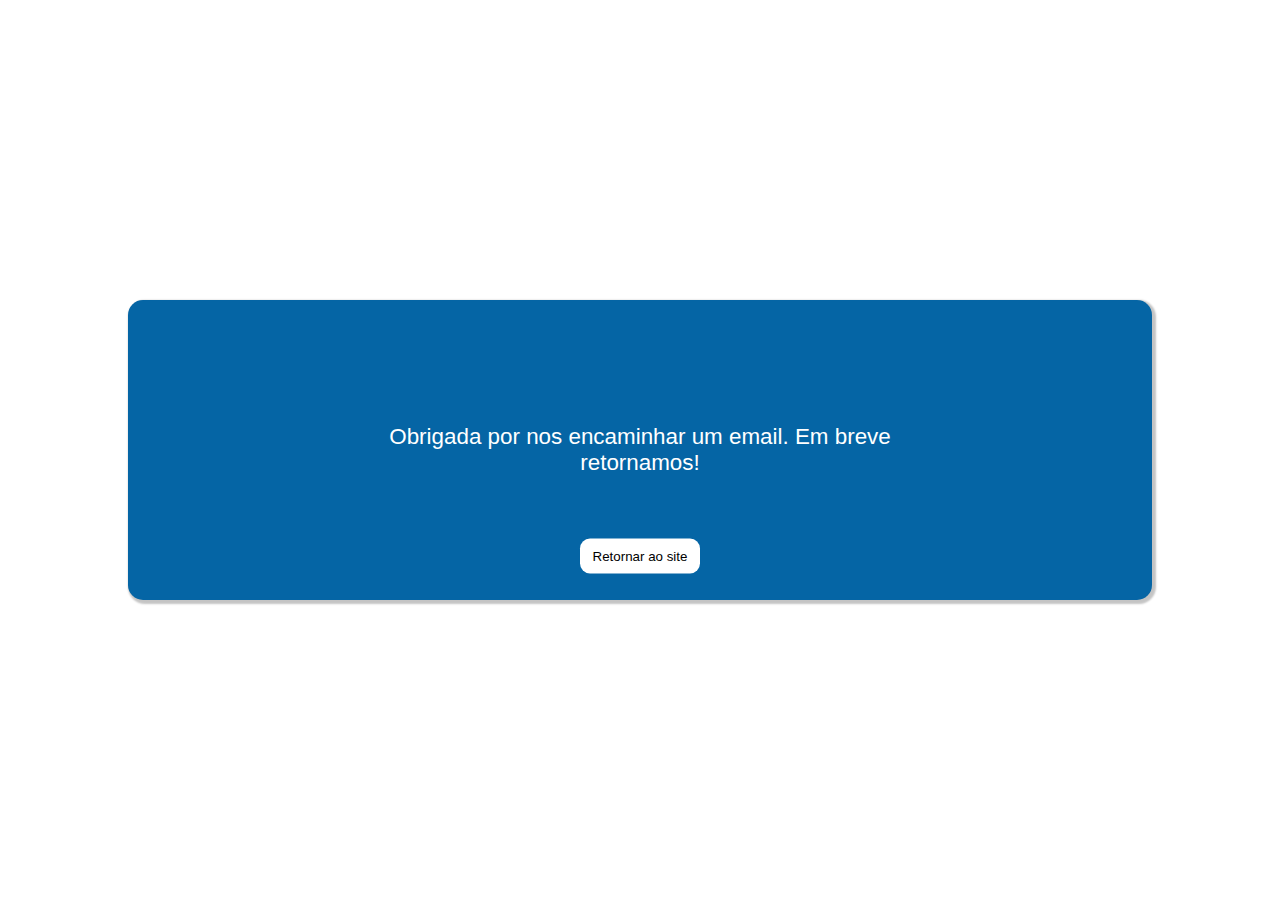
<file: agradecimento/agradecimento.html>
<!DOCTYPE html>
<html lang="pt-br">
<head>
    <meta charset="UTF-8">
    <meta name="viewport" content="width=device-width, initial-scale=1.0">
    <title>Agradecimento</title>
    <style>
        *{
            margin: 0px;
            padding: 0px;
        }
        body{
           font-family: Verdana, Geneva, Tahoma, sans-serif;
           color: white;
           font-size: 1.4em;
           text-align: center;
            width: 100%;
            height: 100%;
        }

        .main{
            position: relative;
            background-image: linear-gradient(45deg, rgb(255, 255, 255), rgb(231, 226, 226) 50%);
        }
        .central{
            position: absolute;
            top: 50%;
            left: 50%;
            transform: translate(-50%, -50%);
            width: 80%;
            height: 300px;
            background-color: rgb(5, 101, 165);
            border-radius: 15px;
            box-shadow: 2px 2px 2px 2px rgba(0, 0, 0, 0.233);
        }
        p{
            position: absolute;
            top: 50%;
            left: 50%;
            transform: translate(-50%,-50%);
        }
        button{
            position: absolute;
            top: 90%;
            left: 50%;
            border: none;
            height: 35px;
            width: 120px;
            border-radius: 10px;
            transform: translate(-50%, -90%);
            background-color: white;
            cursor: pointer;
        }
        button:hover{
            background-color: rgb(255, 166, 0);
            color: white;
        }
    </style>
</head>
<body>
    <main>
        <div class="central"><p>
            Obrigada por nos encaminhar um email. Em breve retornamos!
        </p>
    <a href="../index.html"><button>Retornar ao site</button></a></div>
    </main>
</body>
</html>
</file>
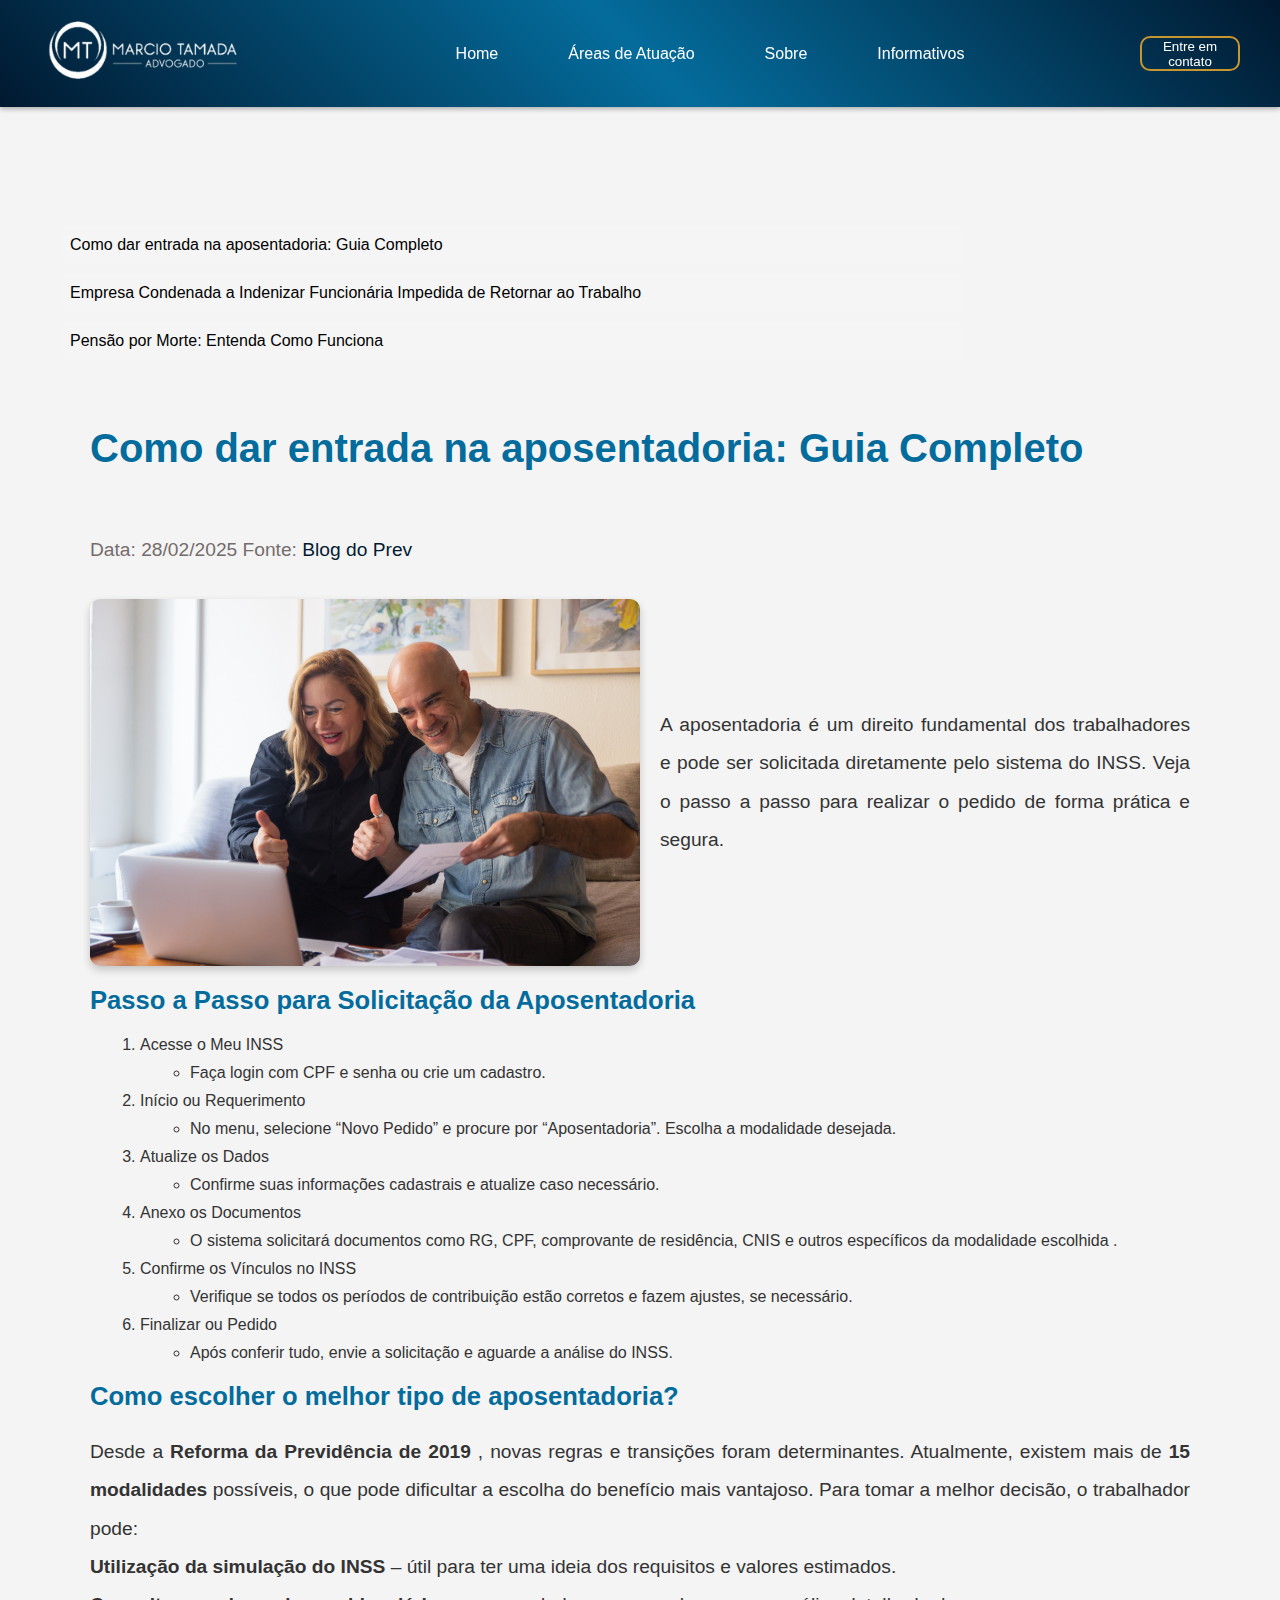
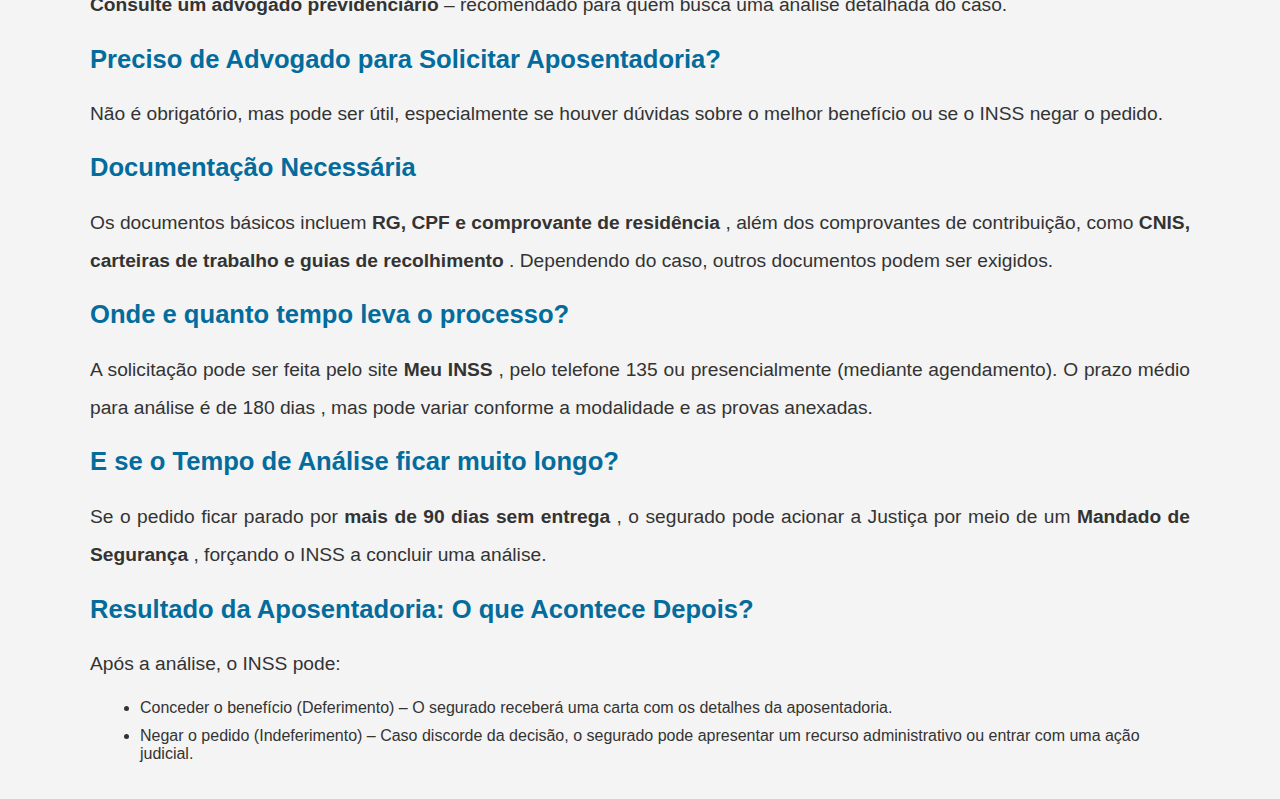
<file: blog/1.html>
<!DOCTYPE html>
<html lang="pt">
<head>
    <meta charset="UTF-8">
    <meta name="viewport" content="width=device-width, initial-scale=1.0">
    <title>Como dar entrada na aposentadoria: Guia Completo</title>
    <link rel="stylesheet" href="https://fonts.googleapis.com/css2?family=Material+Symbols+Outlined:opsz,wght,FILL,GRAD@24,400,0,0">
    <link rel="stylesheet" href="blog.css">
    <link rel="shortcut icon" href="../favicon.ico" type="image/x-icon">
</head>
<body>
  <header class="navbar">
    <div class="container">
      <a href="../index.html">
        <div class="logo"><img src="../imagens/logo.png" alt="Thais Souza"></div>
      </a>
      <button class="menu-toggle" id="menuToggle">
        <span></span>
        <span></span>
        <span></span>
      </button>
      
      <nav class="menu" id="menu">
        <ul>
          <li><a href="../index.html">Home</a></li>
          <li><a href="../index.html#atuacoes">Áreas de Atuação</a></li>
          <li style="display: none;"><a href="#escritorio">Escritório</a></li>
          <li><a href="../#cv-advogado">Sobre</a></li>
          <li><a href="../blog/blog.html">Informativos</a></li>
        </ul>
        <button class="close-btn" id="closeMenu">&times;</button>
      </nav>
      <a href="https://wa.link/l6dn9t" target="_blank"><button class="btn-whatsapp">Entre em contato</button></a>
    </div>
</header>

<!-- Barra lateral com links rápidos -->
<aside class="sidebar">

    <ul>
        <li><a href="1.html">Como dar entrada na aposentadoria: Guia Completo</a></li>
        <li><a href="2.html">Empresa Condenada a Indenizar Funcionária Impedida de Retornar ao Trabalho</a></li>
        <li><a href="3.html">Pensão por Morte: Entenda Como Funciona</a></li>
       
    </ul>
</aside>



      <div class="container">
        <h1>Como dar entrada na aposentadoria: Guia Completo</h1>
        <p class="data-fonte">Data: 28/02/2025 Fonte: <a href="https://previdenciarista.com/blog/saiba-como-dar-entrada-na-aposentadoria-passo-a-passo/" target="_blank">Blog do Prev</a></p>
        <div class="content">
            <img src="imagens/1.jpg" alt="aposentadoria">
            <div class="text">
                
                <p>A aposentadoria é um direito fundamental dos trabalhadores e pode ser solicitada diretamente pelo sistema do INSS. Veja o passo a passo para realizar o pedido de forma prática e segura.</p>
            </div>
        </div>
    
        <!-- Conteúdo aprofundado (inicialmente oculto) -->
        <div class="content-detalhado" id="conteudoDetalhado">
            
            
          <h2>Passo a Passo para Solicitação da Aposentadoria</h2>
          <ul class="sublista">
            <li>
              Acesse o Meu INSS
              <ul>
                <li>Faça login com CPF e senha ou crie um cadastro.</li>
              </ul>
            </li>

            <li>
              Início ou Requerimento
              <ul>
                <li>No menu, selecione “Novo Pedido” e procure por “Aposentadoria”. Escolha a modalidade desejada.</li>
              </ul>
            </li>

            <li>
              Atualize os Dados
              <ul>
                <li>Confirme suas informações cadastrais e atualize caso necessário.</li>
              </ul>
            </li>

            <li>
              Anexo os Documentos
              <ul >
                <li>O sistema solicitará documentos como RG, CPF, comprovante de residência, CNIS e outros específicos da modalidade escolhida .</li>
              </ul>
            </li>

            <li>
              Confirme os Vínculos no INSS
              <ul >
                <li>Verifique se todos os períodos de contribuição estão corretos e fazem ajustes, se necessário.</li>
              </ul>
            </li>

            <li>
              Finalizar ou Pedido
              <ul>
                <li>Após conferir tudo, envie a solicitação e aguarde a análise do INSS.</li>
              </ul>
            </li>

          </ul>

          <h2>Como escolher o melhor tipo de aposentadoria?</h2>

            <p>Desde a <strong>Reforma da Previdência de 2019</strong> , novas regras e transições foram determinantes. Atualmente, existem mais de <strong>15 modalidades</strong> possíveis, o que pode dificultar a escolha do benefício mais vantajoso. Para tomar a melhor decisão, o trabalhador pode:</p>

            <p><strong>Utilização da simulação do INSS</strong> – útil para ter uma ideia dos requisitos e valores estimados.</p>
            
            <p><strong>Consulte um advogado previdenciário</strong> – recomendado para quem busca uma análise detalhada do caso.</p>

            <h2>Preciso de Advogado para Solicitar Aposentadoria?</h2>

            <p>Não é obrigatório, mas pode ser útil, especialmente se houver dúvidas sobre o melhor benefício ou se o INSS negar o pedido.</p>

            <h2>Documentação Necessária</h2>

            <p>Os documentos básicos incluem<strong> RG, CPF e comprovante de residência </strong>, além dos comprovantes de contribuição, como<strong> CNIS, carteiras de trabalho e guias de recolhimento</strong> . Dependendo do caso, outros documentos podem ser exigidos.</p>

            <h2>Onde e quanto tempo leva o processo?</h2>

            <p>A solicitação pode ser feita pelo site <strong>Meu INSS</strong> , pelo telefone 135 ou presencialmente (mediante agendamento). O prazo médio para análise é de 180 dias , mas pode variar conforme a modalidade e as provas anexadas.</p>

            <h2>E se o Tempo de Análise ficar muito longo?</h2>

            <p>Se o pedido ficar parado por <strong>mais de 90 dias sem entrega </strong>, o segurado pode acionar a Justiça por meio de um <strong>Mandado de Segurança</strong> , forçando o INSS a concluir uma análise.</p>

            <h2>Resultado da Aposentadoria: O que Acontece Depois?</h2>
            <p>Após a análise, o INSS pode:</p>
            <ul>
              <li>Conceder o benefício (Deferimento) – O segurado receberá uma carta com os detalhes da aposentadoria.</li>
              <li>Negar o pedido (Indeferimento) – Caso discorde da decisão, o segurado pode apresentar um recurso administrativo ou entrar com uma ação judicial.</li>
            </ul>

    </div>
    

    <script src="jsblog.js"></script>
</body>
</html>
</file>
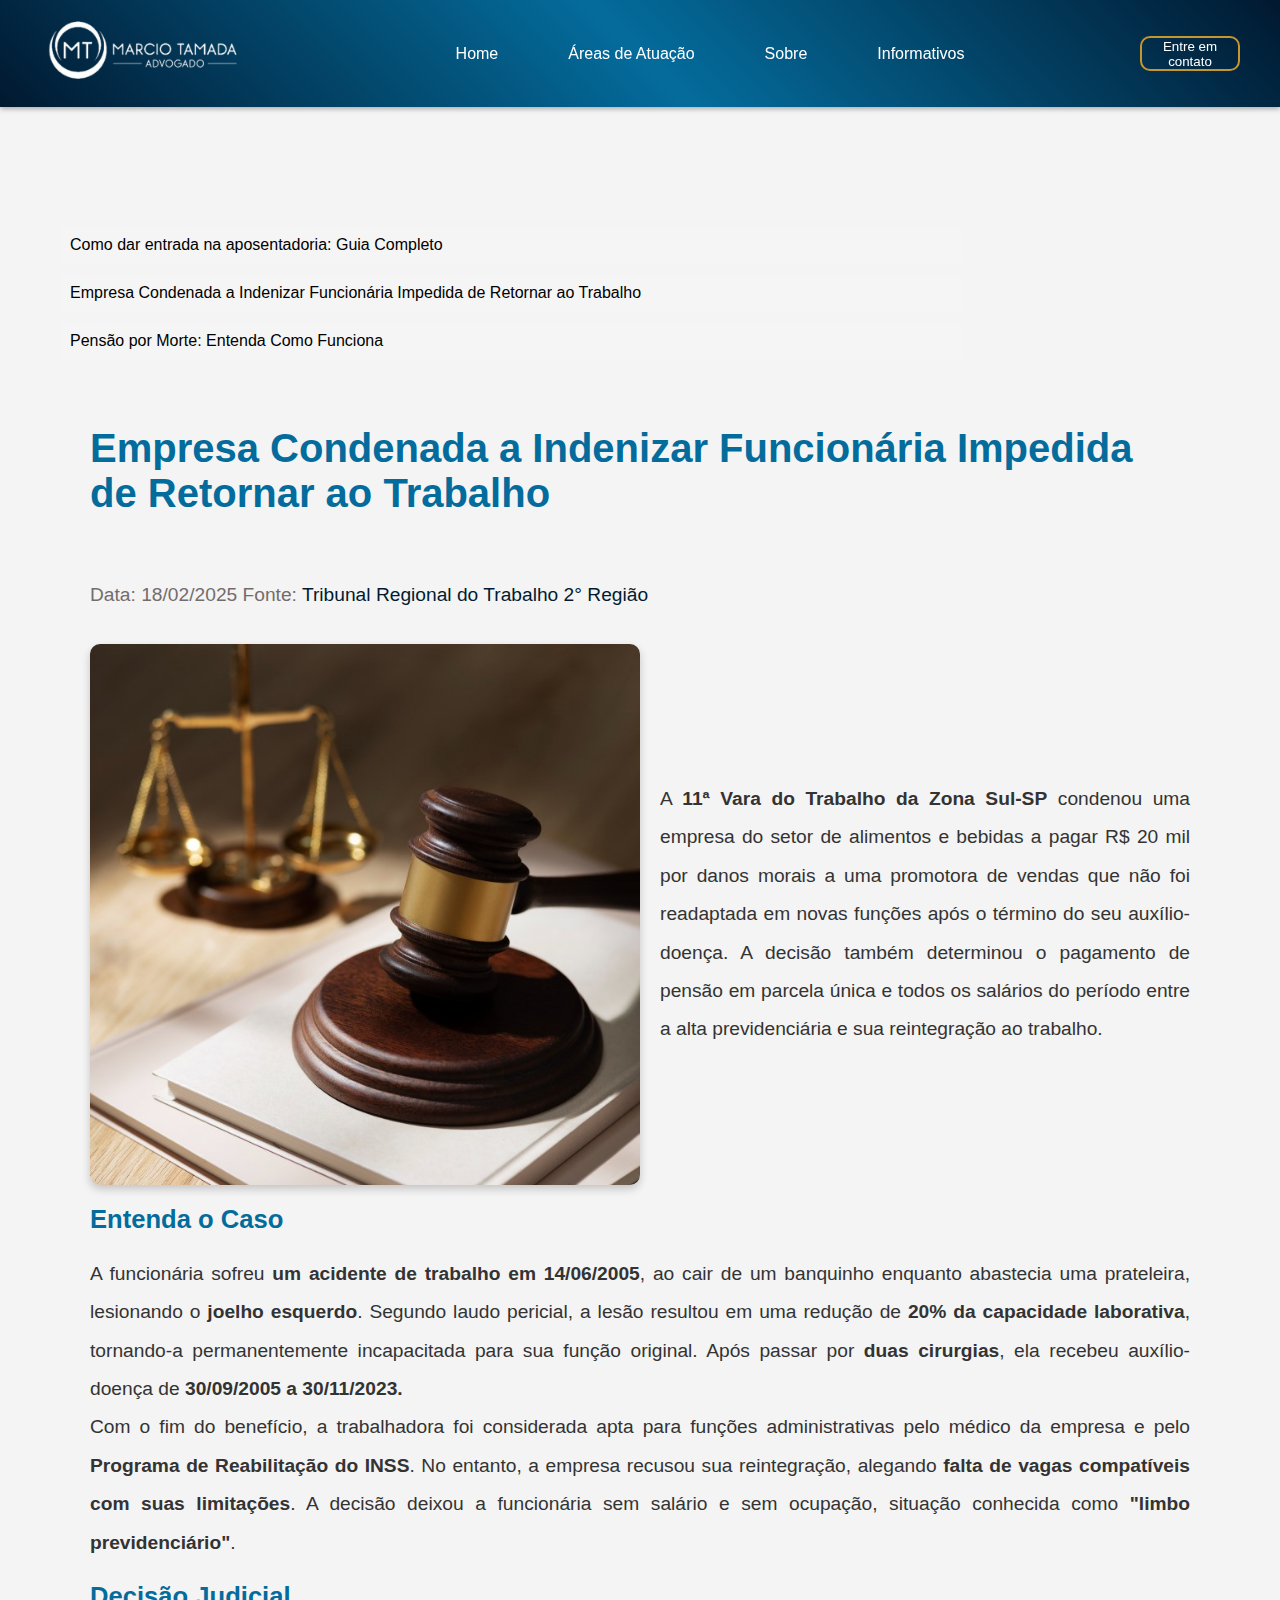
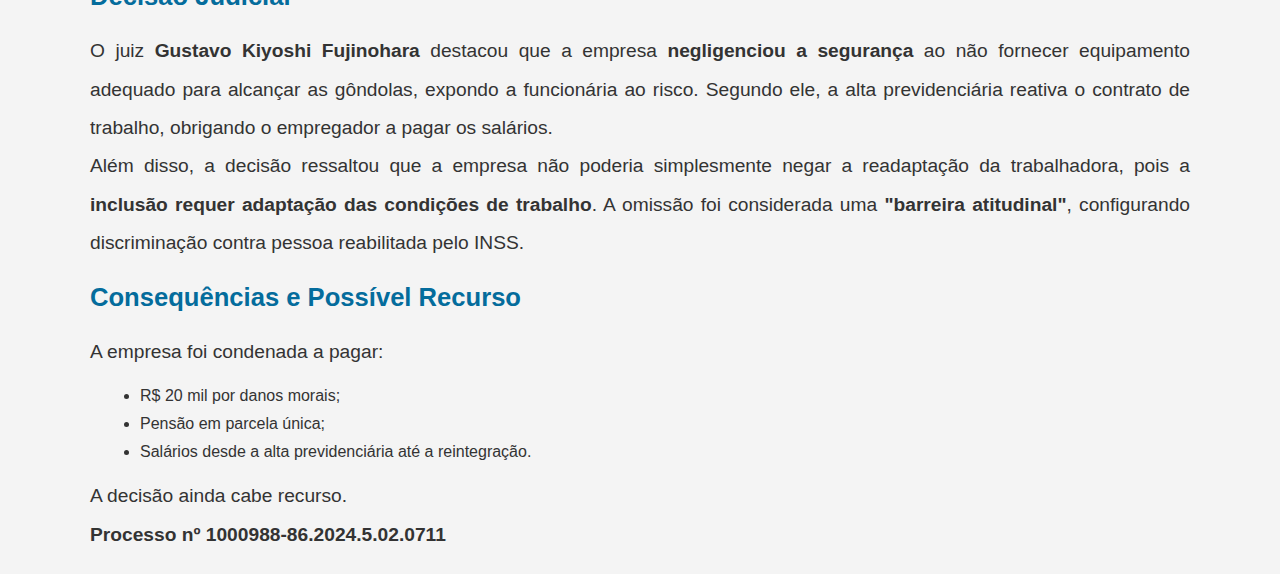
<file: blog/2.html>
<!DOCTYPE html>
<html lang="pt">
<head>
    <meta charset="UTF-8">
    <meta name="viewport" content="width=device-width, initial-scale=1.0">
    <title>Empresa Condenada a Indenizar Funcionária Impedida de Retornar ao Trabalho</title>
    <link rel="stylesheet" href="https://fonts.googleapis.com/css2?family=Material+Symbols+Outlined:opsz,wght,FILL,GRAD@24,400,0,0">
    <link rel="stylesheet" href="blog.css">
    <link rel="shortcut icon" href="../favicon.ico" type="image/x-icon">
</head>
<body>
  <header class="navbar">
    <div class="container">
      <a href="../index.html">
        <div class="logo"><img src="../imagens/logo.png" alt="Thais Souza"></div>
      </a>
      <button class="menu-toggle" id="menuToggle">
        <span></span>
        <span></span>
        <span></span>
      </button>
      
      <nav class="menu" id="menu">
        <ul>
          <li><a href="../index.html">Home</a></li>
          <li><a href="../index.html#atuacoes">Áreas de Atuação</a></li>
          <li style="display: none;"><a href="#escritorio">Escritório</a></li>
          <li><a href="../#cv-advogado">Sobre</a></li>
          <li><a href="../blog/blog.html">Informativos</a></li>
        </ul>
        <button class="close-btn" id="closeMenu">&times;</button>
      </nav>
      <a href="https://wa.link/l6dn9t" target="_blank"><button class="btn-whatsapp">Entre em contato</button></a>
    </div>
</header>

<!-- Barra lateral com links rápidos -->
<aside class="sidebar">

  <ul>
    <li><a href="1.html">Como dar entrada na aposentadoria: Guia Completo</a></li>
    <li><a href="2.html">Empresa Condenada a Indenizar Funcionária Impedida de Retornar ao Trabalho</a></li>
    <li><a href="3.html">Pensão por Morte: Entenda Como Funciona</a></li>
   
</ul>
</aside>



      <div class="container">
        <h1>Empresa Condenada a Indenizar Funcionária Impedida de Retornar ao Trabalho</h1>
        <p class="data-fonte">Data: 18/02/2025 Fonte: <a href="https://ww2.trt2.jus.br/noticias/noticias/noticia/profissional-impedida-de-retornar-ao-trabalho-apos-alta-previdenciaria-deve-ser-indenizada" target="_blank">Tribunal Regional do Trabalho 2° Região</a></p>
        <div class="content">
            <img src="imagens/2.jpg" alt="empresa condenada a indenização">
            <div class="text">
                
                <p>A <strong>11ª Vara do Trabalho da Zona Sul-SP</strong> condenou uma empresa do setor de alimentos e bebidas a pagar R$ 20 mil por danos morais a uma promotora de vendas que não foi readaptada em novas funções após o término do seu auxílio-doença. A decisão também determinou o pagamento de pensão em parcela única e todos os salários do período entre a alta previdenciária e sua reintegração ao trabalho.

                </p>
            </div>
        </div>
    
        <!-- Conteúdo aprofundado (inicialmente oculto) -->
        <div class="content-detalhado" id="conteudoDetalhado">
            
            
          <h2>Entenda o Caso</h2>

            <p>A funcionária sofreu <strong>um acidente de trabalho em 14/06/2005</strong>, ao cair de um banquinho enquanto abastecia uma prateleira, lesionando o <strong>joelho esquerdo</strong>. Segundo laudo pericial, a lesão resultou em uma redução de <strong>20% da capacidade laborativa</strong>, tornando-a permanentemente incapacitada para sua função original. Após passar por <strong>duas cirurgias</strong>, ela recebeu auxílio-doença de <strong>30/09/2005 a 30/11/2023.</strong></p>

            <p>Com o fim do benefício, a trabalhadora foi considerada apta para funções administrativas pelo médico da empresa e pelo <strong>Programa de Reabilitação do INSS</strong>. No entanto, a empresa recusou sua reintegração, alegando <strong>falta de vagas compatíveis com suas limitações</strong>. A decisão deixou a funcionária sem salário e sem ocupação, situação conhecida como<strong> "limbo previdenciário"</strong>.</p>
            
        

            <h2>Decisão Judicial</h2>

            <p>O juiz <strong>Gustavo Kiyoshi Fujinohara</strong> destacou que a empresa <strong>negligenciou a segurança</strong> ao não fornecer equipamento adequado para alcançar as gôndolas, expondo a funcionária ao risco. Segundo ele, a alta previdenciária reativa o contrato de trabalho, obrigando o empregador a pagar os salários.</p>


            <p>Além disso, a decisão ressaltou que a empresa não poderia simplesmente negar a readaptação da trabalhadora, pois a <strong>inclusão requer adaptação das condições de trabalho</strong>. A omissão foi considerada uma <strong>"barreira atitudinal"</strong>, configurando discriminação contra pessoa reabilitada pelo INSS.</p>

            <h2>Consequências e Possível Recurso</h2>

            <p>A empresa foi condenada a pagar:</p>

            <ul>
              <li>R$ 20 mil por danos morais;</li>
              <li>Pensão em parcela única;</li>
              <li>Salários desde a alta previdenciária até a reintegração.</li>
            </ul>
            <p>A decisão ainda cabe recurso.</p>
            <p><strong>Processo nº 1000988-86.2024.5.02.0711</strong></p>
    </div>
    

    <script src="jsblog.js"></script>
</body>
</html>
</file>
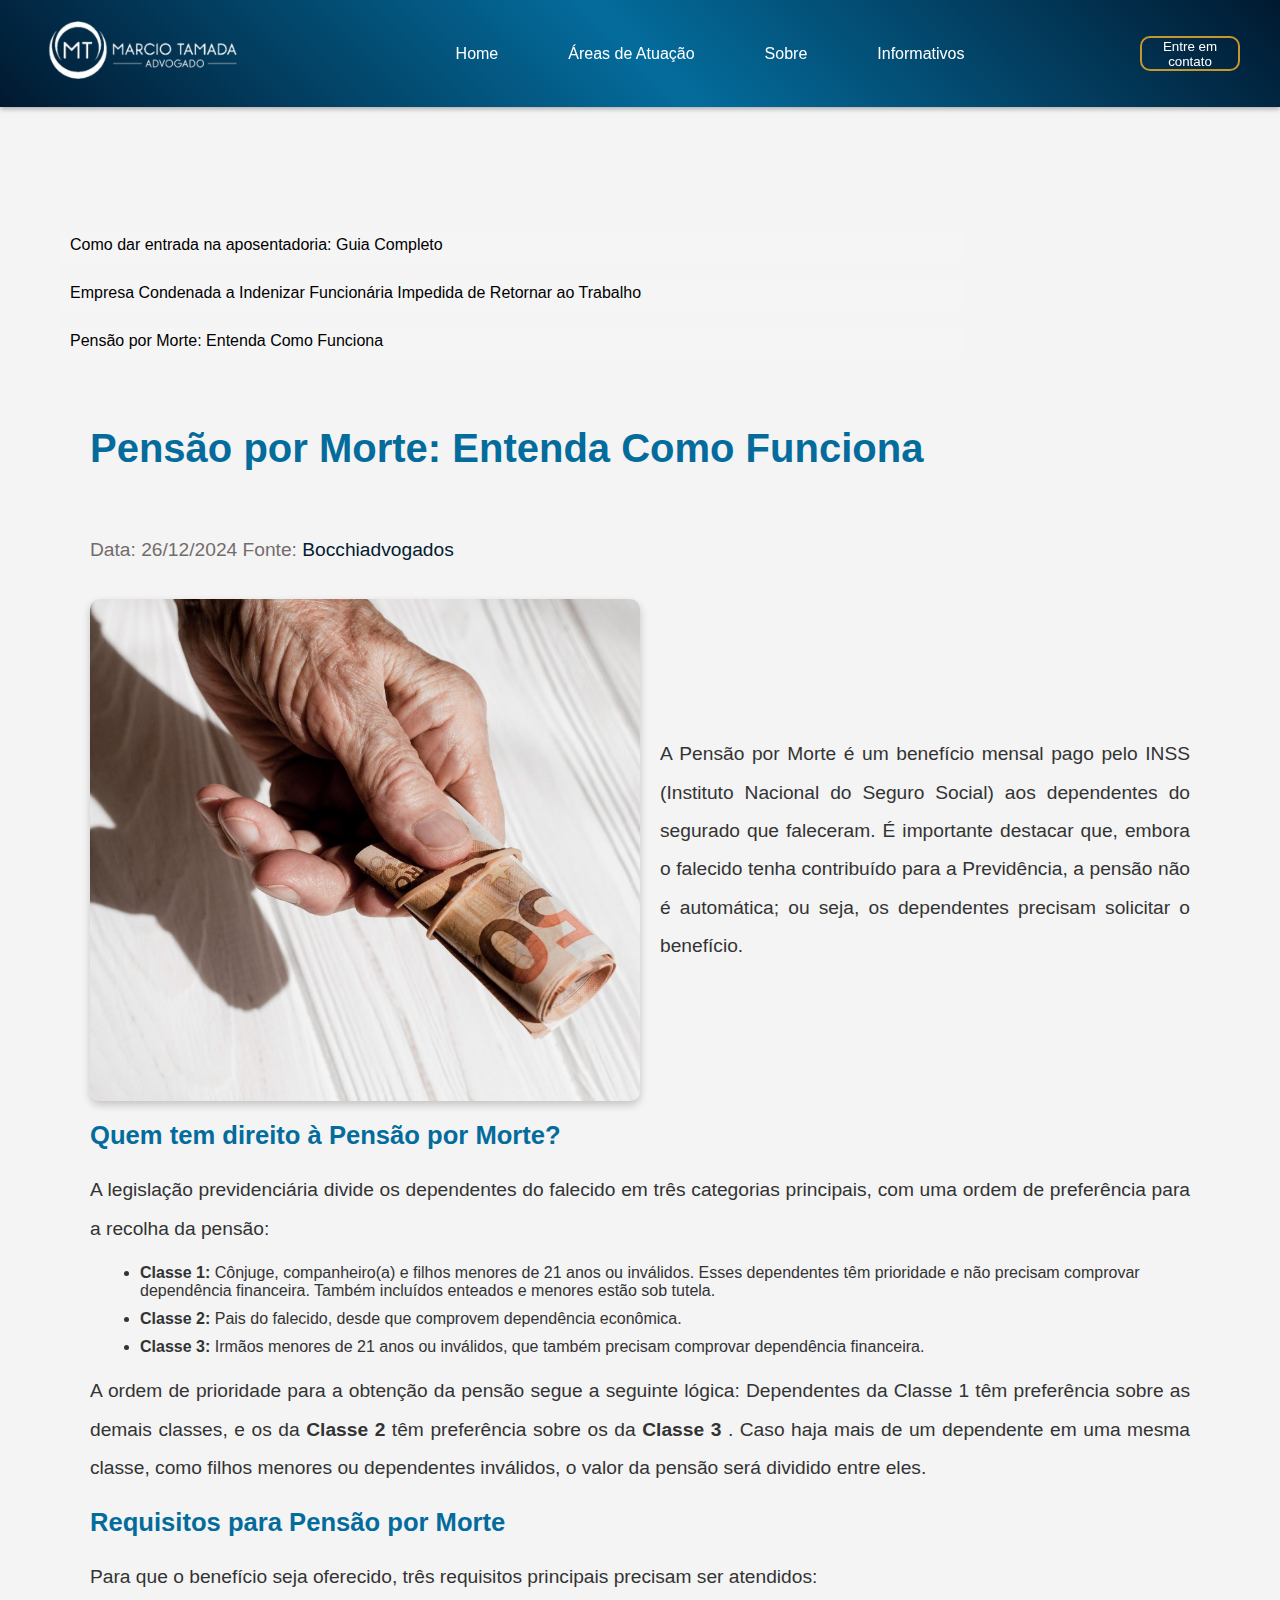
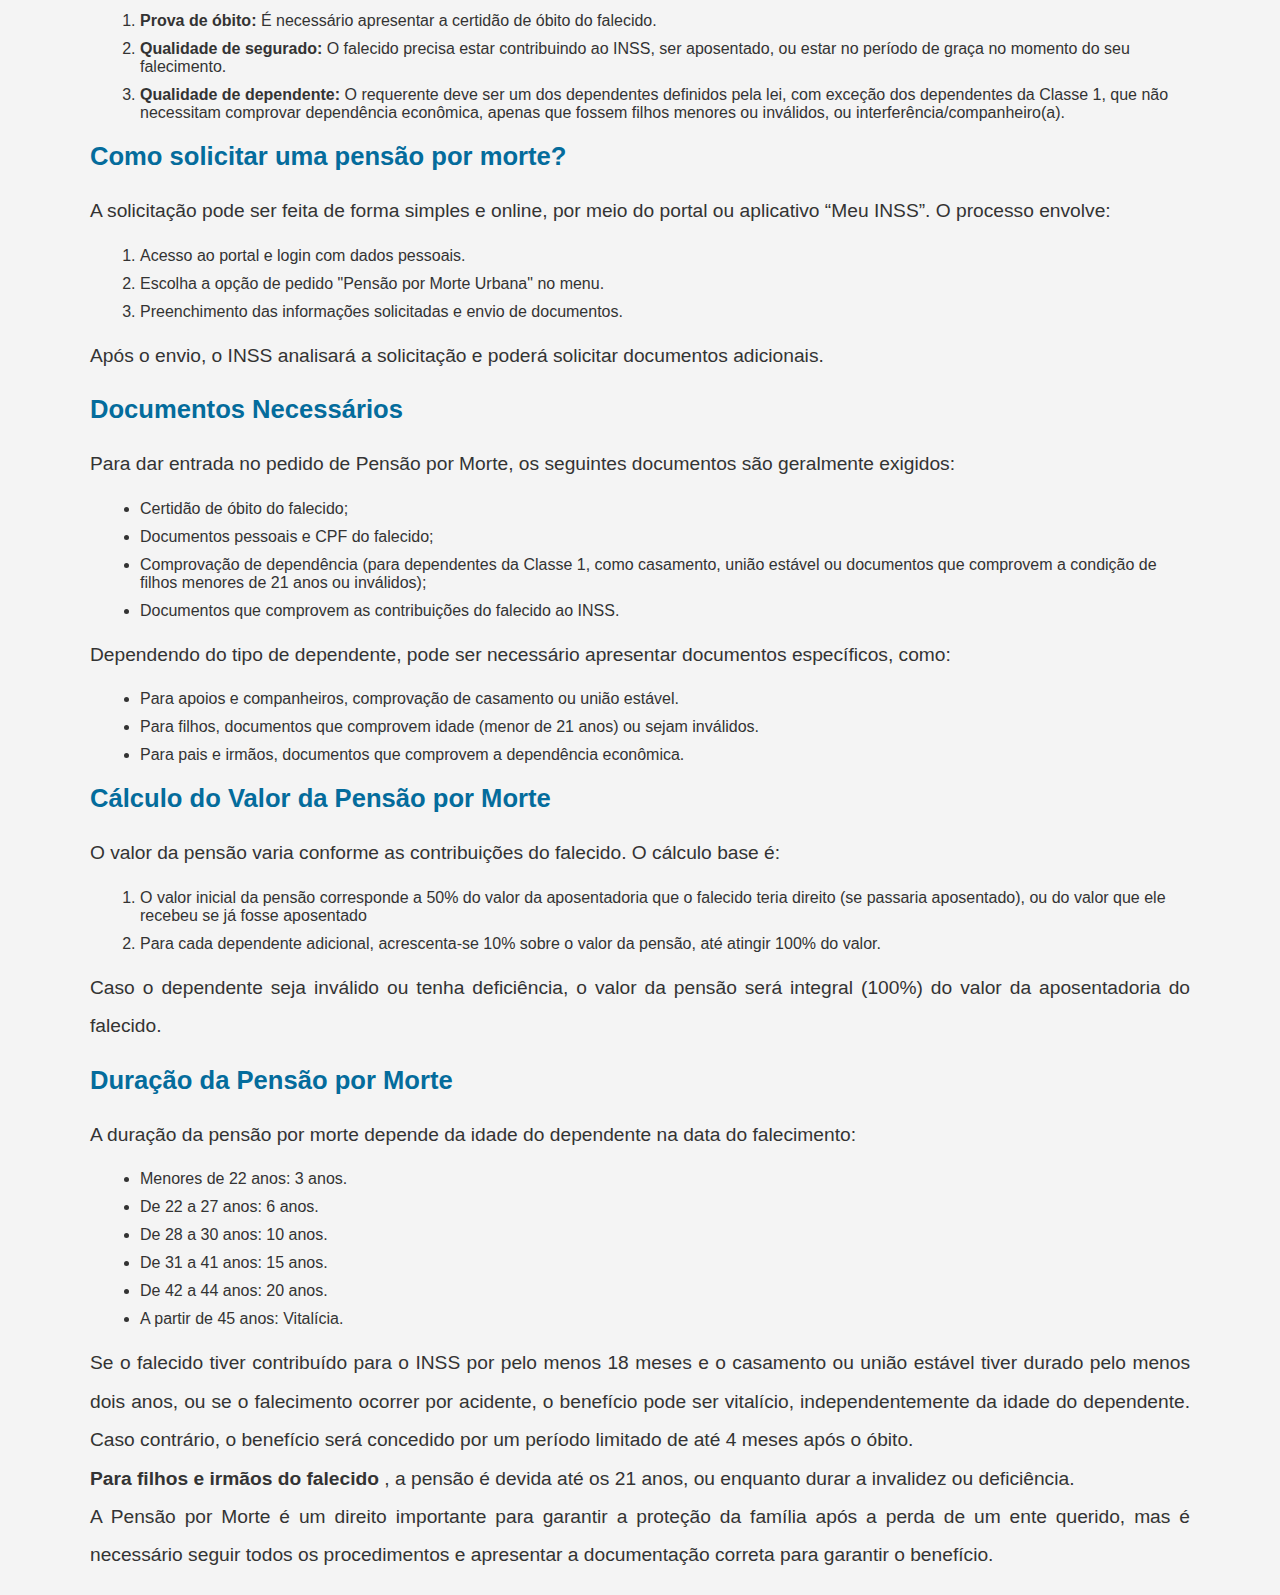
<file: blog/3.html>
<!DOCTYPE html>
<html lang="pt">
<head>
    <meta charset="UTF-8">
    <meta name="viewport" content="width=device-width, initial-scale=1.0">
    <title>Pensão por Morte: Entenda Como Funciona</title>
    <link rel="stylesheet" href="https://fonts.googleapis.com/css2?family=Material+Symbols+Outlined:opsz,wght,FILL,GRAD@24,400,0,0">
    <link rel="stylesheet" href="blog.css">
    <link rel="shortcut icon" href="../favicon.ico" type="image/x-icon">
</head>
<body>
  <header class="navbar">
    <div class="container">
      <a href="../index.html">
        <div class="logo"><img src="../imagens/logo.png" alt="Thais Souza"></div>
      </a>
      <button class="menu-toggle" id="menuToggle">
        <span></span>
        <span></span>
        <span></span>
      </button>
      
      <nav class="menu" id="menu">
        <ul>
          <li><a href="../index.html">Home</a></li>
          <li><a href="../index.html#atuacoes">Áreas de Atuação</a></li>
          <li style="display: none;"><a href="#escritorio">Escritório</a></li>
          <li><a href="../#cv-advogado">Sobre</a></li>
          <li><a href="../blog/blog.html">Informativos</a></li>
        </ul>
        <button class="close-btn" id="closeMenu">&times;</button>
      </nav>
      <a href="https://wa.link/l6dn9t" target="_blank"><button class="btn-whatsapp">Entre em contato</button></a>
    </div>
</header>

<!-- Barra lateral com links rápidos -->
<aside class="sidebar">

  <ul>
    <li><a href="1.html">Como dar entrada na aposentadoria: Guia Completo</a></li>
    <li><a href="2.html">Empresa Condenada a Indenizar Funcionária Impedida de Retornar ao Trabalho</a></li>
    <li><a href="3.html">Pensão por Morte: Entenda Como Funciona</a></li>
   
</ul>
</aside>



      <div class="container">
        <h1>Pensão por Morte: Entenda Como Funciona</h1>
        <p class="data-fonte">Data: 26/12/2024 Fonte: <a href="https://bocchiadvogados.com.br/pensao-por-morte/" target="_blank">Bocchiadvogados</a></p>
        <div class="content">
            <img src="imagens/3.jpg" alt="pensão por morte">
            <div class="text">
                
                <p>A Pensão por Morte é um benefício mensal pago pelo INSS (Instituto Nacional do Seguro Social) aos dependentes do segurado que faleceram. É importante destacar que, embora o falecido tenha contribuído para a Previdência, a pensão não é automática; ou seja, os dependentes precisam solicitar o benefício.

                </p>
            </div>
        </div>
    
        <!-- Conteúdo aprofundado (inicialmente oculto) -->
        <div class="content-detalhado" id="conteudoDetalhado">
            
            
          <h2>Quem tem direito à Pensão por Morte?</h2>

            <p>A legislação previdenciária divide os dependentes do falecido em três categorias principais, com uma ordem de preferência para a recolha da pensão:</p>

            <ul>
              <li><strong>Classe 1:</strong> Cônjuge, companheiro(a) e filhos menores de 21 anos ou inválidos. Esses dependentes têm prioridade e não precisam comprovar dependência financeira. Também incluídos enteados e menores estão sob tutela.</li>
              <li><strong>Classe 2:</strong> Pais do falecido, desde que comprovem dependência econômica.</li>
              <li><strong>Classe 3:</strong> Irmãos menores de 21 anos ou inválidos, que também precisam comprovar dependência financeira.</li>
            </ul>

            <p>A ordem de prioridade para a obtenção da pensão segue a seguinte lógica: Dependentes da <stronf>Classe 1 </stronf>têm preferência sobre as demais classes, e os da <strong>Classe 2</strong> têm preferência sobre os da <strong>Classe 3</strong> . Caso haja mais de um dependente em uma mesma classe, como filhos menores ou dependentes inválidos, o valor da pensão será dividido entre eles.</p>
            
        

            <h2>Requisitos para Pensão por Morte</h2>

            <p>Para que o benefício seja oferecido, três requisitos principais precisam ser atendidos:</p>

            <ul class="sublista">
              <li><strong>Prova de óbito:</strong> É necessário apresentar a certidão de óbito do falecido.</li>
              <li><strong>Qualidade de segurado:</strong> O falecido precisa estar contribuindo ao INSS, ser aposentado, ou estar no período de graça no momento do seu falecimento.</li>
              <li><strong>Qualidade de dependente: </strong>O requerente deve ser um dos dependentes definidos pela lei, com exceção dos dependentes da Classe 1, que não necessitam comprovar dependência econômica, apenas que fossem filhos menores ou inválidos, ou interferência/companheiro(a).</li>
            </ul>

            <h2>Como solicitar uma pensão por morte?</h2>
            <p>A solicitação pode ser feita de forma simples e online, por meio do portal ou aplicativo “Meu INSS”. O processo envolve:</p>

            <ul class="sublista">
              <li>Acesso ao portal e login com dados pessoais.</li>
              <li>Escolha a opção de pedido "Pensão por Morte Urbana" no menu.</li>
              <li>Preenchimento das informações solicitadas e envio de documentos.</li>
            </ul>

            <p>Após o envio, o INSS analisará a solicitação e poderá solicitar documentos adicionais.</p>

            <h2>Documentos Necessários</h2>

            <p>Para dar entrada no pedido de Pensão por Morte, os seguintes documentos são geralmente exigidos:</p>

            <ul>
              <li>Certidão de óbito do falecido;</li>
              <li>Documentos pessoais e CPF do falecido;</li>
              <li>Comprovação de dependência (para dependentes da Classe 1, como casamento, união estável ou documentos que comprovem a condição de filhos menores de 21 anos ou inválidos);</li>
              <li>Documentos que comprovem as contribuições do falecido ao INSS.</li>
            </ul>

            <p>Dependendo do tipo de dependente, pode ser necessário apresentar documentos específicos, como:</p>

            <ul>
              <li>Para apoios e companheiros, comprovação de casamento ou união estável.</li>
              <li>Para filhos, documentos que comprovem idade (menor de 21 anos) ou sejam inválidos.</li>
              <li>Para pais e irmãos, documentos que comprovem a dependência econômica.</li>
            </ul>

            <h2>Cálculo do Valor da Pensão por Morte</h2>
            <p>O valor da pensão varia conforme as contribuições do falecido. O cálculo base é:</p>
            <ul class="sublista">
              <li>O valor inicial da pensão corresponde a 50% do valor da aposentadoria que o falecido teria direito (se passaria aposentado), ou do valor que ele recebeu se já fosse aposentado</li>
              <li>Para cada dependente adicional, acrescenta-se 10% sobre o valor da pensão, até atingir 100% do valor.</li>
            </ul>

            <p>Caso o dependente seja inválido ou tenha deficiência, o valor da pensão será integral (100%) do valor da aposentadoria do falecido.</p>

            <h2>Duração da Pensão por Morte</h2>

            <p>A duração da pensão por morte depende da idade do dependente na data do falecimento:</p>

            

            <ul>
              <li>Menores de 22 anos: 3 anos.</li>
              <li>De 22 a 27 anos: 6 anos.</li>
              <li>De 28 a 30 anos: 10 anos.</li>
              <li>De 31 a 41 anos: 15 anos.</li>
              <li>De 42 a 44 anos: 20 anos.</li>
              <li>A partir de 45 anos: Vitalícia.</li>
            </ul>
            <p>Se o falecido tiver contribuído para o INSS por pelo menos 18 meses e o casamento ou união estável tiver durado pelo menos dois anos, ou se o falecimento ocorrer por acidente, o benefício pode ser vitalício, independentemente da idade do dependente. Caso contrário, o benefício será concedido por um período limitado de até 4 meses após o óbito.</p>

            <p><strong>Para filhos e irmãos do falecido </strong>, a pensão é devida até os 21 anos, ou enquanto durar a invalidez ou deficiência.</p>
            <p>A Pensão por Morte é um direito importante para garantir a proteção da família após a perda de um ente querido, mas é necessário seguir todos os procedimentos e apresentar a documentação correta para garantir o benefício.</p>
    </div>
    

    <script src="jsblog.js"></script>
</body>
</html>
</file>
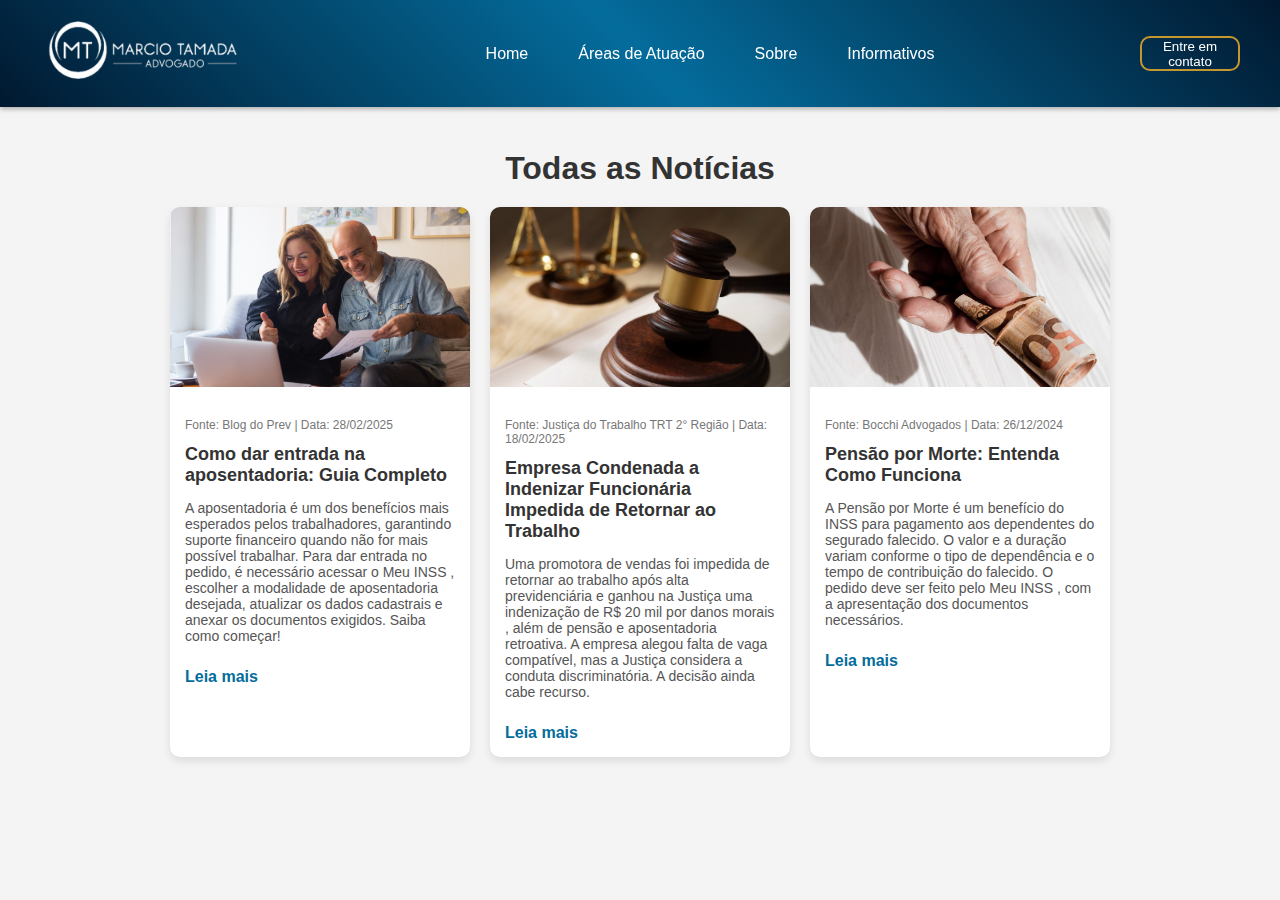
<file: blog/blog.html>
<!DOCTYPE html>
<html lang="pt">
<head>
    <meta charset="UTF-8">
    <meta name="viewport" content="width=device-width, initial-scale=1.0">
    <title>Blog</title>
    <link rel="stylesheet" href="https://fonts.googleapis.com/css2?family=Material+Symbols+Outlined:opsz,wght,FILL,GRAD@24,400,0,0">
    <link rel="shortcut icon" href="../favicon.ico" type="image/x-icon">
    <style>
      /* Estilo global */
body {
    font-family: 'Roboto', sans-serif;
    background: #f4f4f4;
    color: #333;
    margin: 0;
    padding-top: 80px;
}

/* Menu com fundo transparente por padrão */

header.navbar {
    position: fixed;
    top: 0;
    width: 100%;
    background-image: linear-gradient(45deg,#011930, #046c9c, #011930 );
    color: white;
    z-index: 1000;
    box-shadow: 0 2px 5px rgba(0, 0, 0, 0.3);
  }
  
  header .container {
    display: flex;
    justify-content: space-between;
    align-items: center;
    padding: 10px 20px;
    max-width: 1200px;
    margin: auto;
  }
  
  .logo img{
    width: 200px;
  }
  nav.menu .close-btn {
    display: block;
  }
  nav.menu {
    display: flex;
  }
  
  nav.menu ul {
    list-style: none;
    display: flex;
    gap: 50px;
  }
  
  nav.menu ul li a {
    text-decoration: none;
    color: white;
    font-size: 1rem;
    transition: color 0.3s ease;
    position: relative;
  }
  
  nav.menu ul li a::after {
    content: "";
    position: absolute;
    left: 0;
    bottom: -5px;
    width: 0%;
    height: 2px;
    background: #c7972f;
    transition: width 0.3s ease;
  }
  
  nav.menu ul li a:hover::after {
    width: 100%;
  }
  
  nav.menu ul li a:hover {
    color: #c7972f;
  }
  
  /* Botão de menu (Hamburger) */
  .menu-toggle {
    display: none;
    flex-direction: column;
    gap: 5px;
    cursor: pointer;
    background: transparent;
    border: none;
  }
  
  .menu-toggle span {
    width: 25px;
    height: 3px;
    background: white;
    transition: all 0.3s ease;
  }
  
  /* Efeitos no botão */
  .menu-toggle.open span:nth-child(1) {
    transform: rotate(45deg) translate(5px, 5px);
  }
  
  .menu-toggle.open span:nth-child(2) {
    opacity: 0;
  }
  
  .menu-toggle.open span:nth-child(3) {
    transform: rotate(-45deg) translate(5px, -5px);
  }
  
  /* Botão de fechar no menu */
  nav.menu .close-btn {
    position: absolute;
    top: 20px;
    right: 20px;
    background: none;
    border: none;
    color: #fff;
    font-size: 2rem;
    cursor: pointer;
    display: none;
    z-index: 1001;
  }
  
  /* Responsividade */
  @media (max-width: 768px) {
    .menu-toggle {
      display: flex;
    }
  
    nav.menu {
      position: fixed;
      top: 0;
      left: -100%;
      height: 100vh;
      width: 100%;
      background: rgba(0, 0, 0, 0.95);
      flex-direction: column;
      justify-content: center;
      align-items: center;
      transition: all 0.5s ease;
    }
  
    nav.menu.active {
      left: 0;
    }
  
    nav.menu ul {
      flex-direction: column;
      gap: 20px;
    }
  
    nav.menu ul li {
      opacity: 0;
      transform: translateY(30px);
      animation: fadeIn 0.5s ease forwards;
    }
  
    nav.menu ul li:nth-child(1) {
      animation-delay: 0.3s;
    }
  
    nav.menu ul li:nth-child(2) {
      animation-delay: 0.5s;
    }
  
    nav.menu ul li:nth-child(3) {
      animation-delay: 0.7s;
    }
  
    nav.menu ul li:nth-child(4) {
      animation-delay: 0.9s;
    }
  
    /* Mostrar o botão de fechar no menu ativo */
    nav.menu .close-btn {
      display: block;
    }
  }
  
  /* Animação de fade-in */
  @keyframes fadeIn {
    to {
      opacity: 1;
      transform: translateY(0);
    }
  }

 
  .btn-whatsapp{
    border: 2px solid #c7972f;
    background-color: transparent;
    color: white;
    border-radius: 10px;
    width: 100px;
    height: 35px;
    font-family: var(--fonte-destaque);
    cursor: pointer;
    display: block;
    margin: 0px;

  }

  .btn-whatsapp:hover{
    background-color: #c7972f;
    transition-duration: 1s;
  }

  .container {
            max-width: 1200px;
            margin: 70px auto;
        }
        .blog {
            display: flex;
            flex-wrap: wrap;
            gap: 20px;
            justify-content: center;
        }
        .card-blog {
            width: 300px;
            background: white;
            border-radius: 10px;
            overflow: hidden;
            box-shadow: 0 4px 8px rgba(0, 0, 0, 0.1);
            transition: transform 0.3s;
        }
        .card-blog:hover {
            transform: scale(1.05);
        }
        .card-blog img {
            width: 100%;
            height: 180px;
            object-fit: cover;
        }
        .news-content {
            padding: 15px;
        }
        .news-meta {
            font-size: 12px;
            color: #777;
        }
        .news-title {
            font-size: 18px;
            margin: 10px 0;
        }
        .news-summary {
            font-size: 14px;
            color: #555;
        }
        .news-link {
            display: inline-block;
            margin-top: 10px;
            color: #046c9c;
            text-decoration: none;
            font-weight: bold;
        }
        .news-link:hover {
            text-decoration: underline;
        }
        @media (max-width: 768px) {
            .blog {
                flex-direction: column;
                align-items: center;
            }
        }
        a{
          text-decoration: none;
        }
    </style>
</head>
<body>
  <header class="navbar">
    <div class="container">
      <a href="../index.html">
        <div class="logo"><img src="../imagens/logo.png" alt="Ronaldo Lima"></div>
      </a>
      <button class="menu-toggle" id="menuToggle">
        <span></span>
        <span></span>
        <span></span>
      </button>
      
      <nav class="menu" id="menu">
        <ul>
          <li><a href="../index.html">Home</a></li>
          <li><a href="../index.html#atuacoes">Áreas de Atuação</a></li>
          <li style="display: none;"><a href="#escritorio">Escritório</a></li>
          <li><a href="../#cv-advogado">Sobre</a></li>
          <li><a href="../blog/blog.html">Informativos</a></li>
        </ul>
        <button class="close-btn" id="closeMenu">&times;</button>
      </nav>
      <a href="https://wa.link/l6dn9t" target="_blank"><button class="btn-whatsapp">Entre em contato</button></a>
    </div>
</header>

<div class="container">
  <h1 style="text-align:center; margin-bottom:20px;">Todas as Notícias</h1>
  <div class="blog" id="newsContainer">
      <!-- Os cards serão adicionados aqui dinamicamente -->
  </div>
</div>
    

    <script>
      document.addEventListener("DOMContentLoaded", function () {
    console.log("JavaScript carregado com sucesso!");

    const menuToggle = document.getElementById("menuToggle");
    const menu = document.getElementById("menu");
    const closeMenu = document.getElementById("closeMenu");
    const menuLinks = document.querySelectorAll("#menu a");

    if (menuToggle && menu) {
        menuToggle.addEventListener("click", () => {
            console.log("Menu aberto");
            menu.classList.add("active");
        });
    } else {
        console.error("Erro: Elementos do menu não encontrados!");
    }

    if (closeMenu && menu) {
        closeMenu.addEventListener("click", () => {
            console.log("Menu fechado");
            menu.classList.remove("active");
        });
    }

    if (menuLinks.length > 0 && menu) {
        menuLinks.forEach(link => {
            link.addEventListener("click", () => {
                console.log("Menu fechado ao clicar em um link");
                menu.classList.remove("active");
            });
        });
    }





    // Evento de rolagem para verificar visibilidade (caso necessário)
    if (typeof checkVisibility === "function") {
        window.addEventListener("scroll", checkVisibility);
        checkVisibility(); // Executa assim que a página carregar
    } else {
        console.warn("Função checkVisibility não encontrada.");
    }

});

//cards
const newsData = [
            { img: "imagens/1.jpg", fonte: "Blog do Prev", data: "28/02/2025", titulo: "Como dar entrada na aposentadoria: Guia Completo", resumo: "A aposentadoria é um dos benefícios mais esperados pelos trabalhadores, garantindo suporte financeiro quando não for mais possível trabalhar. Para dar entrada no pedido, é necessário acessar o Meu INSS , escolher a modalidade de aposentadoria desejada, atualizar os dados cadastrais e anexar os documentos exigidos. Saiba como começar!", link: "1.html" },
            { img: "imagens/2.jpg", fonte: "Justiça do Trabalho TRT 2° Região", data: "18/02/2025", titulo: "Empresa Condenada a Indenizar Funcionária Impedida de Retornar ao Trabalho", resumo: "Uma promotora de vendas foi impedida de retornar ao trabalho após alta previdenciária e ganhou na Justiça uma indenização de R$ 20 mil por danos morais , além de pensão e aposentadoria retroativa. A empresa alegou falta de vaga compatível, mas a Justiça considera a conduta discriminatória. A decisão ainda cabe recurso.", link: "2.html" },
            { img: "imagens/3.jpg", fonte: "Bocchi Advogados", data: "26/12/2024", titulo: "Pensão por Morte: Entenda Como Funciona", resumo: "A Pensão por Morte é um benefício do INSS para pagamento aos dependentes do segurado falecido. O valor e a duração variam conforme o tipo de dependência e o tempo de contribuição do falecido. O pedido deve ser feito pelo Meu INSS , com a apresentação dos documentos necessários.", link: "3.html" }
        ];

        // Ordena as notícias por data (mais recente primeiro)
        newsData.sort((a, b) => {
            const dateA = new Date(a.data.split("/").reverse().join("-"));
            const dateB = new Date(b.data.split("/").reverse().join("-"));
            return dateB - dateA;
        });

        const newsContainer = document.getElementById("newsContainer");

        newsData.forEach(news => {
            const card = document.createElement("div");
            card.classList.add("card-blog");
            card.innerHTML = `
                <img src="${news.img}" alt="${news.titulo}">
                <div class="news-content">
                    <p class="news-meta">Fonte: ${news.fonte} | Data: ${news.data}</p>
                    <h2 class="news-title">${news.titulo}</h2>
                    <p class="news-summary">${news.resumo}</p>
                    <a href="${news.link}" class="news-link">Leia mais</a>
                </div>
            `;
            newsContainer.appendChild(card);
        });
  
    </script>
</body>
</html>
</file>
<file: blog/blog.css>
/* Estilo global */
body {
    font-family: 'Roboto', sans-serif;
    background: #f4f4f4;
    color: #333;
    margin: 0;
    padding-top: 80px;
}

/* Menu com fundo transparente por padrão */
header.navbar {
  position: fixed;
  top: 0;
  width: 100%;
  background-image: linear-gradient(45deg,#011930, #046c9c, #011930 );
  color: white;
  z-index: 1000;
  box-shadow: 0 2px 5px rgba(0, 0, 0, 0.3);
}

header .container {
  display: flex;
  justify-content: space-between;
  align-items: center;
  padding: 10px 20px;
  max-width: 1200px;
  margin: auto;
}

.logo img{
  width: 200px;
}
nav.menu .close-btn {
  display: block;
}
nav.menu {
  display: flex;
}

nav.menu ul {
  list-style: none;
  display: flex;
  gap: 50px;
}

nav.menu ul li a {
  text-decoration: none;
  color: white;
  font-size: 1rem;
  transition: color 0.3s ease;
  position: relative;
}

nav.menu ul li a::after {
  content: "";
  position: absolute;
  left: 0;
  bottom: -5px;
  width: 0%;
  height: 2px;
  background: #c7972f;
  transition: width 0.3s ease;
}

nav.menu ul li a:hover::after {
  width: 100%;
}

nav.menu ul li a:hover {
  color: #c7972f;
}

/* Botão de menu (Hamburger) */
.menu-toggle {
  display: none;
  flex-direction: column;
  gap: 5px;
  cursor: pointer;
  background: transparent;
  border: none;
}

.menu-toggle span {
  width: 25px;
  height: 3px;
  background: white;
  transition: all 0.3s ease;
}

/* Efeitos no botão */
.menu-toggle.open span:nth-child(1) {
  transform: rotate(45deg) translate(5px, 5px);
}

.menu-toggle.open span:nth-child(2) {
  opacity: 0;
}

.menu-toggle.open span:nth-child(3) {
  transform: rotate(-45deg) translate(5px, -5px);
}

/* Botão de fechar no menu */
nav.menu .close-btn {
  position: absolute;
  top: 20px;
  right: 20px;
  background: none;
  border: none;
  color: #fff;
  font-size: 2rem;
  cursor: pointer;
  display: none;
  z-index: 1001;
}

/* Responsividade */
@media (max-width: 768px) {
  .menu-toggle {
    display: flex;
  }

  nav.menu {
    position: fixed;
    top: 0;
    left: -100%;
    height: 100vh;
    width: 100%;
    background: rgba(0, 0, 0, 0.95);
    flex-direction: column;
    justify-content: center;
    align-items: center;
    transition: all 0.5s ease;
  }

  nav.menu.active {
    left: 0;
  }

  nav.menu ul {
    flex-direction: column;
    gap: 20px;
  }

  nav.menu ul li {
    opacity: 0;
    transform: translateY(30px);
    animation: fadeIn 0.5s ease forwards;
  }

  nav.menu ul li:nth-child(1) {
    animation-delay: 0.3s;
  }

  nav.menu ul li:nth-child(2) {
    animation-delay: 0.5s;
  }

  nav.menu ul li:nth-child(3) {
    animation-delay: 0.7s;
  }

  nav.menu ul li:nth-child(4) {
    animation-delay: 0.9s;
  }

  /* Mostrar o botão de fechar no menu ativo */
  nav.menu .close-btn {
    display: block;
  }
}

/* Animação de fade-in */
@keyframes fadeIn {
  to {
    opacity: 1;
    transform: translateY(0);
  }
}


.btn-whatsapp{
  border: 2px solid #c7972f;
  background-color: transparent;
  color: white;
  border-radius: 10px;
  width: 100px;
  height: 35px;
  font-family: var(--fonte-destaque);
  cursor: pointer;
  display: block;
  margin: 0px;

}

.btn-whatsapp:hover{
  background-color: #c7972f;
  transition-duration: 1s;
}


  a{
    text-decoration: none;

  }
/* Títulos */
h1 {
    font-family: 'Montserrat', sans-serif;
    font-size: 2.5rem;
    color: #046c9c;
    text-align: left;
    margin: 60px auto;
}

h2 {
    font-family: 'Montserrat', sans-serif;
    font-size: 1.6rem;
    color: #046c9c;
    margin-top: 20px;
}

p{  margin: 0px;
    font-size: 1.2rem;
    text-align: justify;
    line-height: 2em;
}
.data-fonte{
  color: #746c6c;
  font-weight: 500;
}

.data-fonte a{
  color: #021b31;
}
.italic{
  font-style: italic;
}
a{
  text-decoration: none;
 
}

.sublista{
  list-style: decimal;
}

li{
    margin: 10px;
}

.sidebar {
    position: fixed;
    left: 0;
    top: 80px;
    width: 250px;
    color:#123E65;
    padding: 50px;
    height: 100vh;
    overflow-y: auto;
   
}

.sidebar h3 {
    margin-bottom: 15px;
    font-size: 18px;
    text-transform: uppercase;
}

.sidebar ul {
    list-style: none;
    padding: 0;
}

.sidebar ul li {
    margin-bottom: 10px;
}

.sidebar ul li a {
    color: black;
    text-decoration: none;
    font-size: 16px;
    display: block;
    padding: 10px;
    background: rgba(255, 255, 255, 0.1);
    border-radius: 5px;
    transition: 0.3s;
}

.sidebar ul li a:hover {
    background: #03325a;
    color: white;
}

/* Ajuste do conteúdo para não ficar sobreposto */
.container {
    margin-left: 270px; /* Espaço para a barra lateral */
    padding: 20px;
}

/* Responsividade */
@media (max-width: 1710px) {
    .sidebar {
        position: relative;
        width: 100%;
        height: auto;
        box-shadow: none;
    }

    .container {
        margin-left: 0;
    }

    .sidebar ul li a{
        width: 70%;
    }
}

/* Seção de conteúdo */
.container {
    max-width: 1100px;
    margin: auto;
    padding: 20px;
}

.content {
    display: flex;
    flex-wrap: wrap;
    align-items: center;
    justify-content: space-between;
    gap: 20px;
    margin-top: 30px;
}

.content img {
    max-width: 50%;
    border-radius: 10px;
    box-shadow: 0 4px 8px rgba(0, 0, 0, 0.2);
}

.content .text {
    flex: 1;
    line-height: 1.6;
}

/* Botão interativo */
.btn-interativo {
    display: inline-block;
    background: #134068;
    color: white;
    padding: 10px 20px;
    font-size: 1rem;
    font-weight: bold;
    text-decoration: none;
    border-radius: 5px;
    transition: background 0.3s ease;
    border: none;
}

.btn-interativo:hover {
    background: #00CCE7;
}

/* Responsividade */
@media (max-width: 768px) {
    .content {
        flex-direction: column;
        text-align: center;
    }

    .content img {
        max-width: 100%;
    }

    header.navbar {
        flex-direction: column;
        padding: 15px;
    }

    .logo img {
        width: 200px;
    }

    nav.menu ul {
        flex-direction: column;
        align-items: center;
        gap: 15px;
    }
}



.assinatura{
  margin-top: 30px;
}

.assinatura p{
    text-align: left;
    
}
</file>
